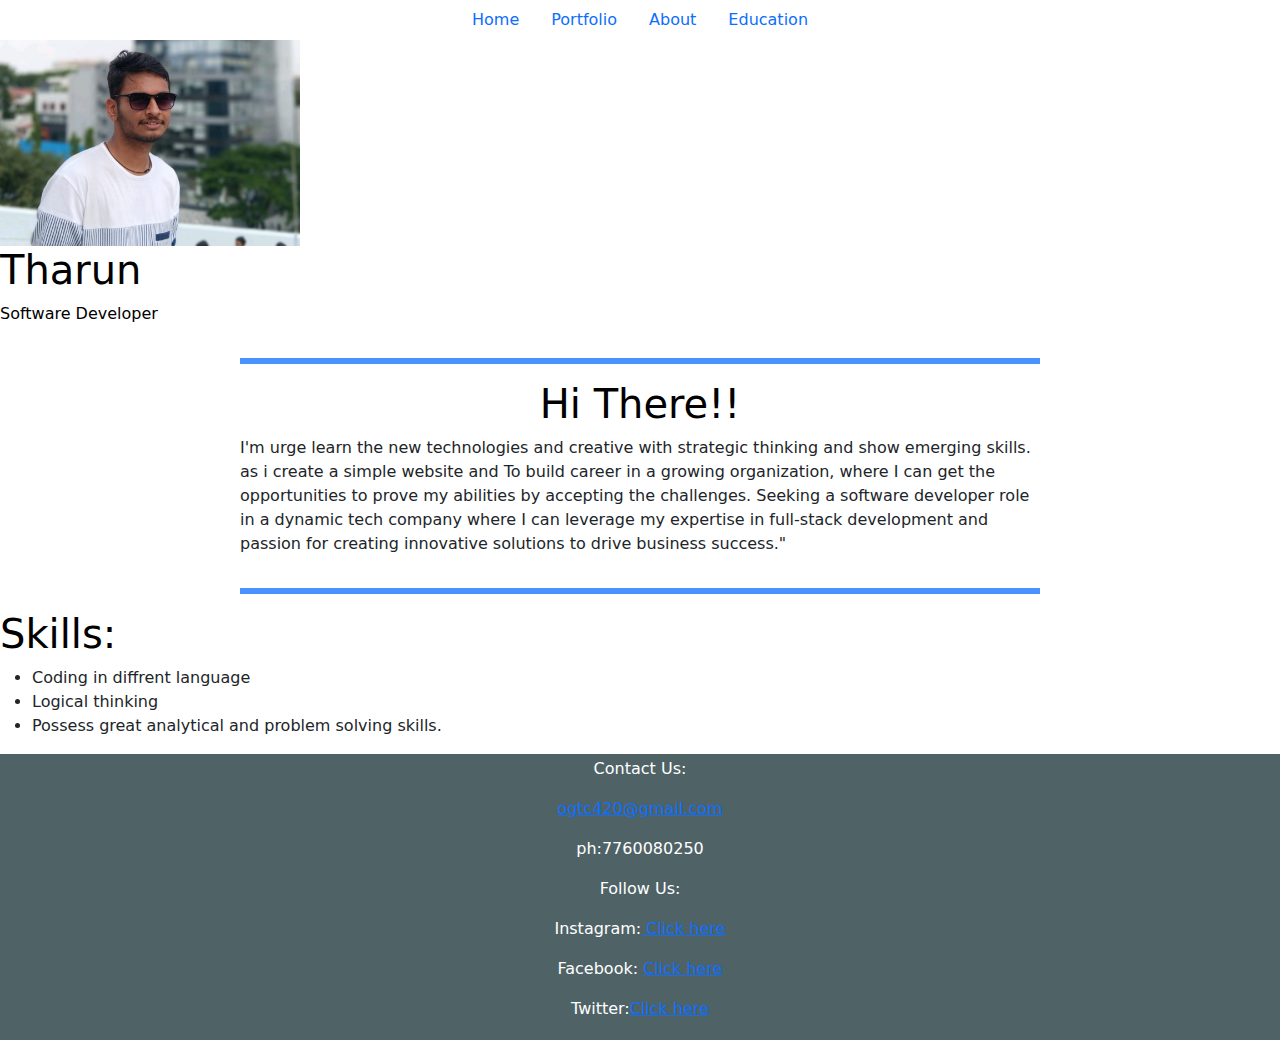
<file: index.html>
<!DOCTYPE html>
<html lang="en">
<head>
    <meta charset="UTF-8">
    <meta name="viewport" content="width=device-width, initial-scale=1.0">
    <title>Home </title>
    <link rel="stylesheet" href="style.css">
    <link  rel="stylesheet" href="https://cdn.jsdelivr.net/npm/bootstrap@5.3.2/dist/css/bootstrap.min.css">
    <link rel="stylesheet" href="https://cdnjs.cloudflare.com/ajax/libs/font-awesome/6.4.2/css/all.min.css">
</head>
<body>
    
    <ul class="nav justify-content-center">
        <li class="nav-item">
          <a class="nav-link active" aria-current="page" href="index.html">Home</a>
        </li>
        <li class="nav-item">
          <a class="nav-link" href="portfolio.html">Portfolio</a>
        </li>
        <li class="nav-item">
          <a class="nav-link" href="about.html">About</a>
        </li>
        <li class="nav-item">
            <a class="nav-link" href="education.html">Education</a>
          </li>
      </ul>
    <img src="./p1.jpg" width='300'>
    <h1 style="color:black">Tharun</h1>
    <p style="color:black">Software Developer</p>
    <section class="home" id="home">
        <hr class="border border-primary border-3 opacity-75"> 
        <h3>Hi There!!</h3>
        <p>I'm urge learn the new technologies and creative with strategic thinking and show emerging skills.
          as i create a simple website and To build career in a growing organization, where I can get the opportunities to prove my abilities by accepting the challenges.
          Seeking a software developer role in a dynamic tech company where I can leverage my expertise in full-stack development and passion for creating innovative solutions to drive business success."

 </p>
        <hr class="border border-primary border-3 opacity-75">
    </section>
    <section class="s" id="skills">
      <h1 style="color:black">Skills:</h1>
      <ul>
        <li>Coding in diffrent language</li>
        <li>Logical thinking</li>
        <li>Possess great analytical and problem solving skills.</li>
      </ul>
    </section>
    
    
<footer>
    <p>Contact Us:</p>
    <a href="https://mail.google.com/mail/u/0/#inbox">ogtc420@gmail.com</a></p>
    <p> ph:7760080250</p>  
    <p>Follow Us:</p>
    <p>Instagram:<a href="https://www.instagram.com/?hl=en"> Click here</a></p>
    <p>Facebook: <a href="https://www.facebook.com/"> Click here</a></p>
    <p>Twitter:<a href="https://twitter.com/xcom">Click here</a></p>
    </div>
</footer>
<script src="https://cdn.jsdelivr.net/npm/bootstrap@5.3.2/dist/js/bootstrap.bundle.min.js"></script>    
</body>
</html>
</file>
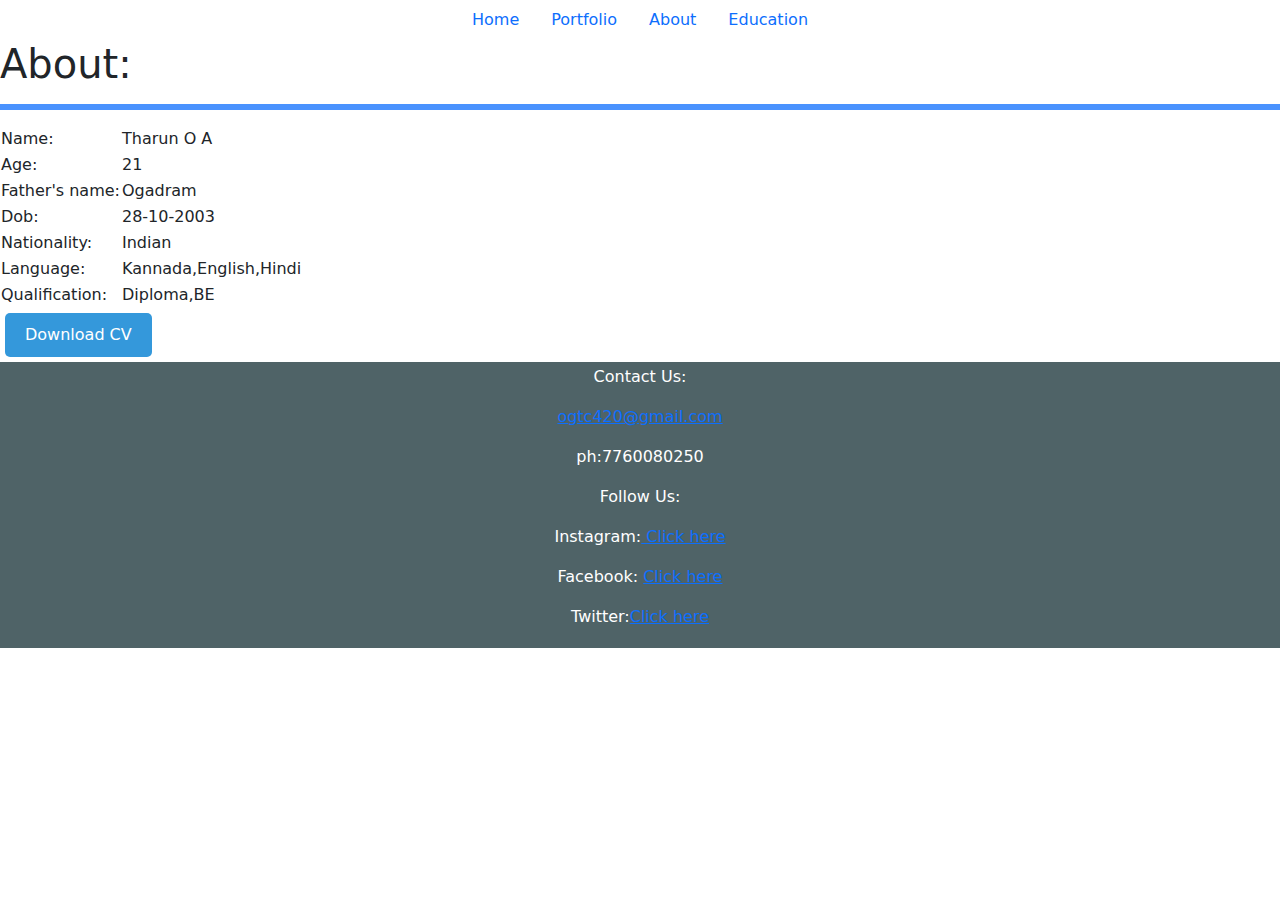
<file: about.html>
<!DOCTYPE html>
<html lang="en">
<head>
    <meta charset="UTF-8">
    <meta name="viewport" content="width=device-width, initial-scale=1.0">
    <title>About</title>
    <link rel="stylesheet" href="style.css">
    <link  rel="stylesheet" href="https://cdn.jsdelivr.net/npm/bootstrap@5.3.2/dist/css/bootstrap.min.css">

</head>
<body>
    <ul class="nav justify-content-center">
        <li class="nav-item">
          <a class="nav-link active" aria-current="page" href="index.html">Home</a>
        </li>
        <li class="nav-item">
          <a class="nav-link" href="portfolio.html">Portfolio</a>
        </li>
        <li class="nav-item">
          <a class="nav-link" href="about.html">About</a>
        </li>
        <li class="nav-item">
            <a class="nav-link" href="education.html">Education</a>
          </li>
      </ul>
    <h1>About:</h1>
    <hr class="border border-primary border-3 opacity-75">
    <table>
        <tr>
            <td>Name:</td>
            <td>Tharun O A</td>
        </tr>
        <tr>
            <td>Age:</td>
            <td>21</td>
        </tr>
        <tr>
            <td>Father's name:</td>
            <td>Ogadram</td>
        </tr>
        <tr>
            <td>Dob:</td>
            <td>28-10-2003</td>
        </tr>
        <tr>
            <td>Nationality:</td>
            <td>Indian</td>
        </tr>
        <tr>
            <td>Language:</td>
            <td>Kannada,English,Hindi</td>
        </tr>
        <tr>
            <td>Qualification:</td>
            <td>Diploma,BE</td>
        </tr>
            
    </table>

    <button type="button" class="btn btn-succes" id="button" onclick="location.href='./Resume.docx'">Download CV</button>
    
    
    
    
    
    <footer>
        <p>Contact Us:</p>
            <a href="https://mail.google.com/mail/u/0/#inbox">ogtc420@gmail.com</a></p>
            <p> ph:7760080250</p>  
            <p>Follow Us:</p>
            <p>Instagram:<a href="https://www.instagram.com/?hl=en"> Click here</a></p>
            <p>Facebook: <a href="https://www.facebook.com/"> Click here</a></p>
            <p>Twitter:<a href="https://twitter.com/xcom">Click here</a></p>
    </footer>
    <script src="https://cdn.jsdelivr.net/npm/bootstrap@5.3.2/dist/js/bootstrap.bundle.min.js"></script>    
    
</body>
</html>
</file>
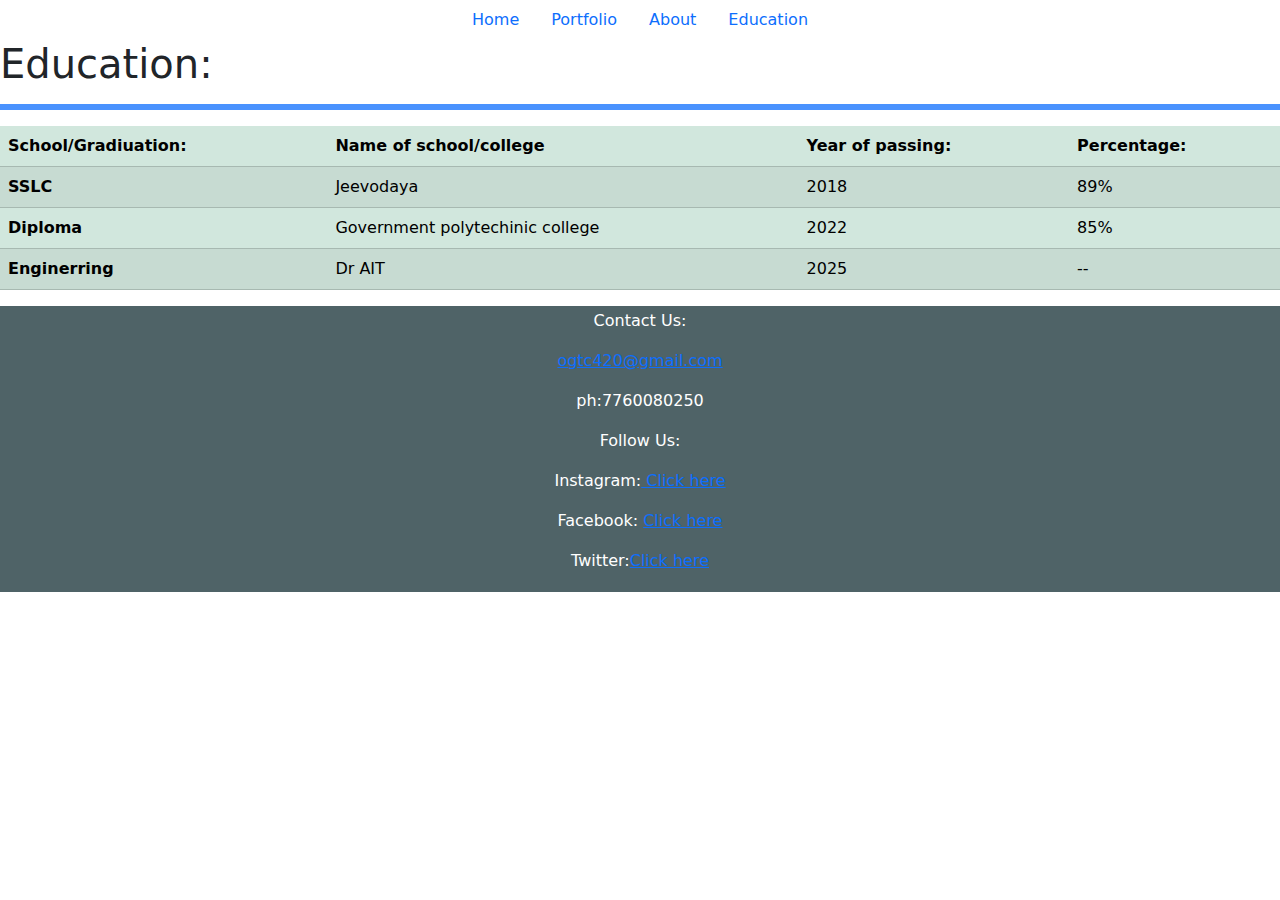
<file: education.html>
<!DOCTYPE html>
<html lang="en">
<head>
    <meta charset="UTF-8">
    <meta name="viewport" content="width=device-width, initial-scale=1.0">
    <title>Education</title>
    <link rel="stylesheet" href="style.css">
    <link  rel="stylesheet" href="https://cdn.jsdelivr.net/npm/bootstrap@5.3.2/dist/css/bootstrap.min.css">

</head>
<body>
    <ul class="nav justify-content-center">
        <li class="nav-item">
          <a class="nav-link active" aria-current="page" href="index.html">Home</a>
        </li>
        <li class="nav-item">
          <a class="nav-link" href="portfolio.html">Portfolio</a>
        </li>
        <li class="nav-item">
          <a class="nav-link" href="about.html">About</a>
        </li>
        <li class="nav-item">
            <a class="nav-link" href="education.html">Education</a>
          </li>
      </ul>
      <h1>Education:</h1>
      <hr class="border border-primary border-3 opacity-75">
      <table class="table table-success table-striped">

        <thead>
          <tr>
            <th scope="col">School/Gradiuation:</th>
            <th scope="col">Name of school/college</th>
            <th scope="col">Year of passing:</th>
            <th scope="col">Percentage:</th>
          </tr>
        </thead>
        <tbody>
          <tr>
            <th scope="row">SSLC</th>
            <td>Jeevodaya</td>
            <td>2018</td>
            <td>89%</td>
          </tr>
          <tr>
            <th scope="row">Diploma</th>
            <td>Government polytechinic college</td>
            <td>2022</td>
            <td>85%</td>
          </tr>
          <tr>
            <th scope="row">Enginerring</th>
            <td> Dr AIT</td>
            <td>2025</td>
            <td>--</td>
          </tr>
        </tbody>
      </table>
    
    
    
    
    
    
    
    
    
    
      <footer>
        <p>Contact Us:</p>
          <a href="https://mail.google.com/mail/u/0/#inbox">ogtc420@gmail.com</a></p>
          <p> ph:7760080250</p>  
          <p>Follow Us:</p>
          <p>Instagram:<a href="https://www.instagram.com/?hl=en"> Click here</a></p>
          <p>Facebook: <a href="https://www.facebook.com/"> Click here</a></p>
          <p>Twitter:<a href="https://twitter.com/xcom">Click here</a></p>    </footer>
    <script src="https://cdn.jsdelivr.net/npm/bootstrap@5.3.2/dist/js/bootstrap.bundle.min.js"></script>    
    
</body>
</html>
</file>
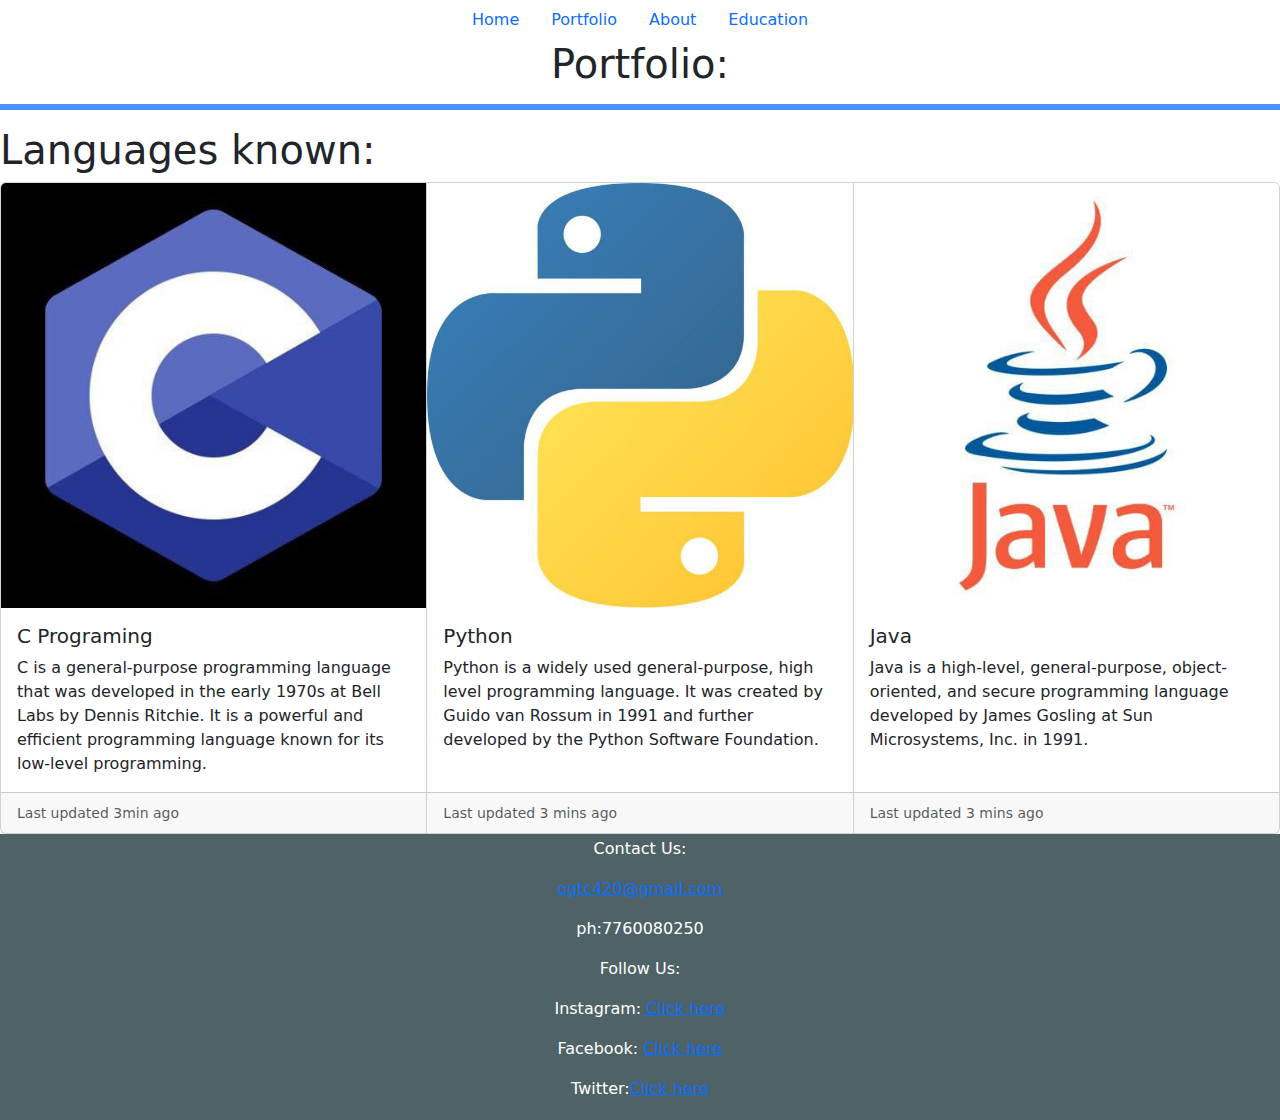
<file: portfolio.html>
<!DOCTYPE html>
<html lang="en">
<head>
    <meta charset="UTF-8">
    <meta name="viewport" content="width=device-width, initial-scale=1.0">
    <title>Portfolio</title>
    <link rel="stylesheet" href="style.css">
    <link  rel="stylesheet" href="https://cdn.jsdelivr.net/npm/bootstrap@5.3.2/dist/css/bootstrap.min.css">

</head>
<body>
    <ul class="nav justify-content-center">
        <li class="nav-item">
          <a class="nav-link active" aria-current="page" href="index.html">Home</a>
        </li>
        <li class="nav-item">
          <a class="nav-link" href="portfolio.html">Portfolio</a>
        </li>
        <li class="nav-item">
          <a class="nav-link" href="about.html">About</a>
        </li>
        <li class="nav-item">
            <a class="nav-link" href="education.html">Education</a>
          </li>
      </ul>
       <h1 style="text-align:center">Portfolio:</h1>
       <hr class="border border-primary border-3 opacity-75">
       <h1>Languages known:</h1>
       
       <div class="card-group">
        <div class="card" style="width: 8rem;">
          <img src="./c.jpg" class="card-img-top" alt="./c.jpg">
          <div class="card-body">
            <h5 class="card-title">C Programing</h5>
            <p class="card-text">C is a general-purpose programming language that was developed in the early 1970s at Bell Labs by Dennis Ritchie. It is a powerful and efficient programming language known for its low-level programming.</p>
          </div>
          <div class="card-footer">
            <small class="text-body-secondary">Last updated 3min ago</small>
          </div>
        </div>
        <div class="card" style="width: 8rem;">
          <img src="./python.jpg" class="card-img-top" alt="./python.jpg">
          <div class="card-body">
            <h5 class="card-title">Python</h5>
            <p class="card-text">Python is a widely used general-purpose, high level programming language. It was created by Guido van Rossum in 1991 and further developed by the Python Software Foundation. </p>
          </div>
          <div class="card-footer">
            <small class="text-body-secondary">Last updated 3 mins ago</small>
          </div>
        </div>
        <div class="card" style="width: 8rem;">
        <img src="./java.jpg" class="card-img-top" alt="./java.jpg">
          <div class="card-body">
            <h5 class="card-title">Java </h5>
            <p class="card-text">Java is a high-level, general-purpose, object-oriented, and secure programming language developed by James Gosling at Sun Microsystems, Inc. in 1991.</p>
          </div>
          <div class="card-footer">
            <small class="text-body-secondary">Last updated 3 mins ago</small>
          </div>
        </div>
      </div>
    <footer>
      <p>Contact Us:</p>
        <a href="https://mail.google.com/mail/u/0/#inbox">ogtc420@gmail.com</a></p>
        <p> ph:7760080250</p>  
        <p>Follow Us:</p>
        <p>Instagram:<a href="https://www.instagram.com/?hl=en"> Click here</a></p>
        <p>Facebook: <a href="https://www.facebook.com/"> Click here</a></p>
        <p>Twitter:<a href="https://twitter.com/xcom">Click here</a></p>    </footer>
    <script src="https://cdn.jsdelivr.net/npm/bootstrap@5.3.2/dist/js/bootstrap.bundle.min.js"></script>    
    </body>
    </html>
</file>
<file: style.css>
footer {
    text-align: center;
    padding: 3px;
    background-color: #4F6367;
    color: white;
  }
  h3{
    text-align:center;
    color:black;
  }
  .home{
    display:flex;
    justify-content:center;
    flex-flow:column;
    padding: 0 15rem;
  }
  .home h3{
    font-size: 2.5rem;
    color:black;
  }
  body{
    backround-color:#FFD275;
    margin:0;
    padding:0;
    
}

#button {
  padding: 10px 20px;
  margin: 5px;
  border: none;
  background-color: #3498db;
  color: #fff;
  border-radius: 5px;
  cursor: pointer;
}  
h1{
  color:black;
}
</file>
